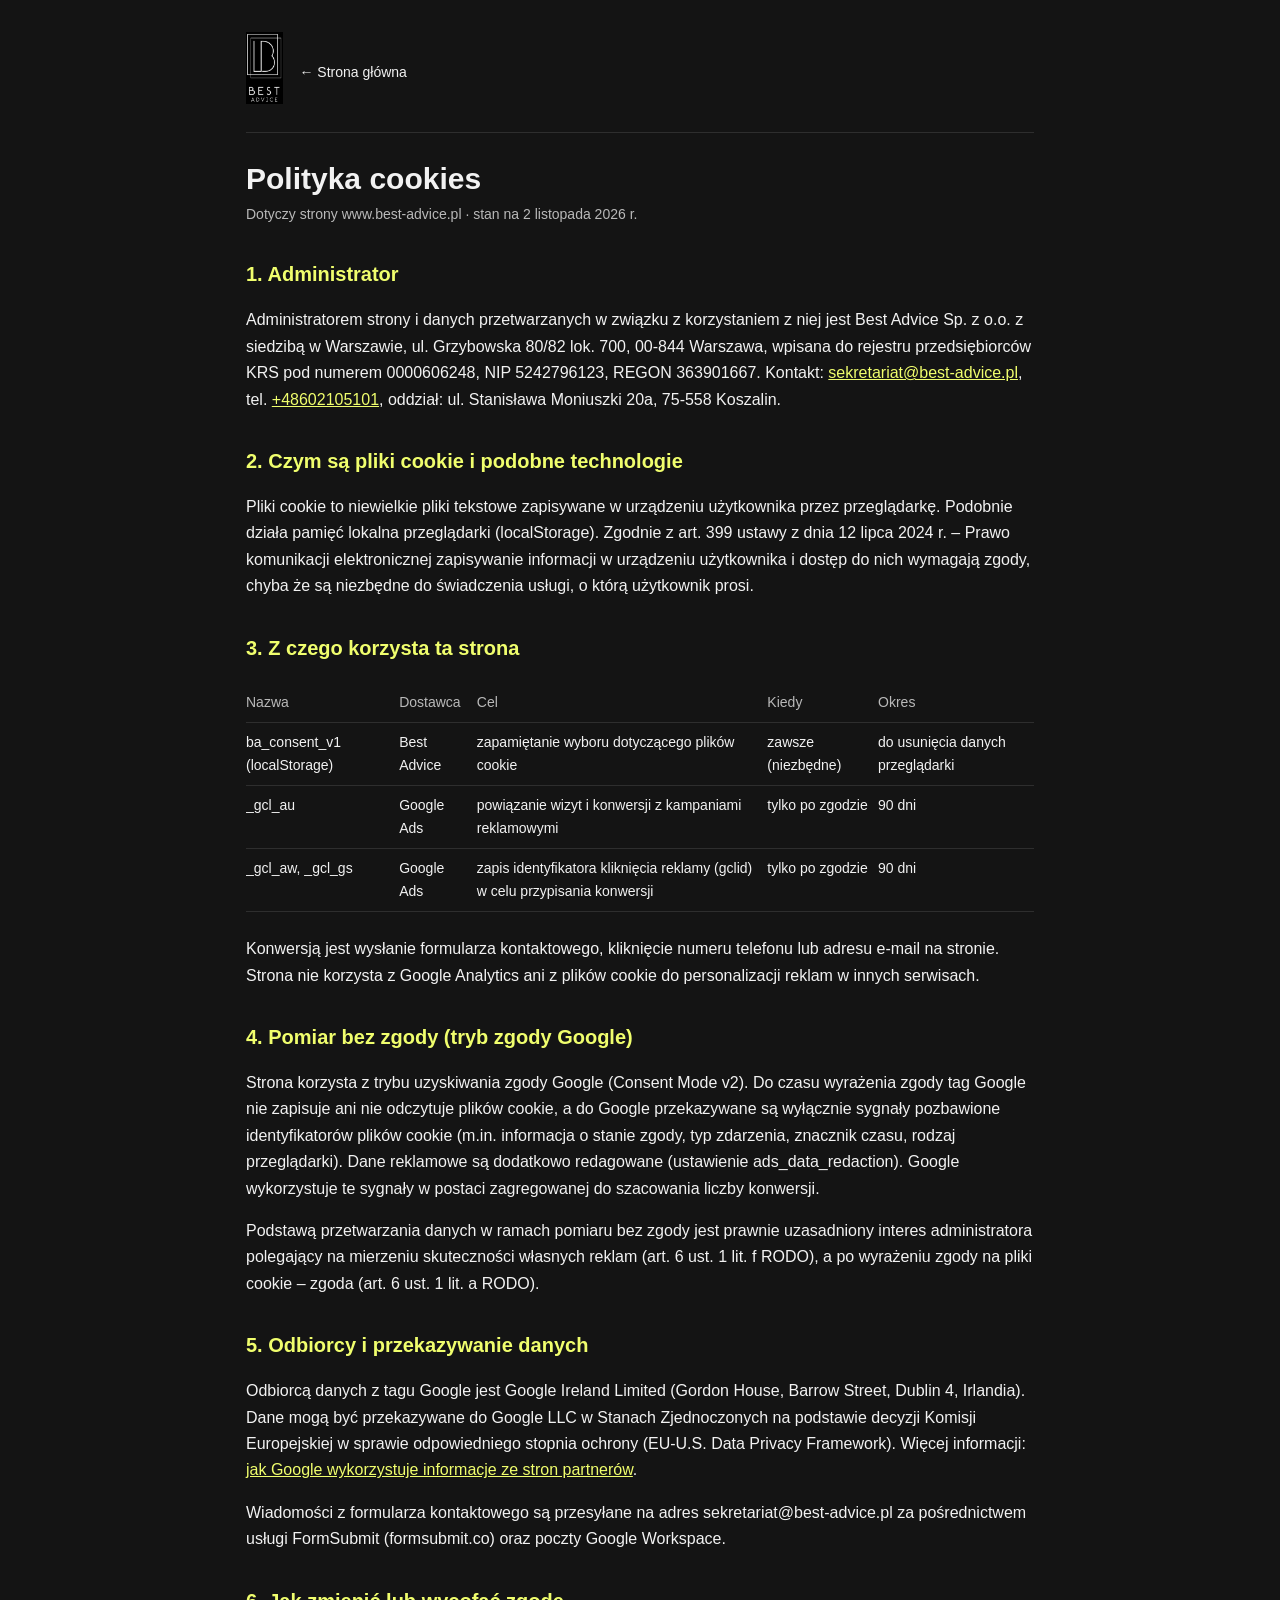
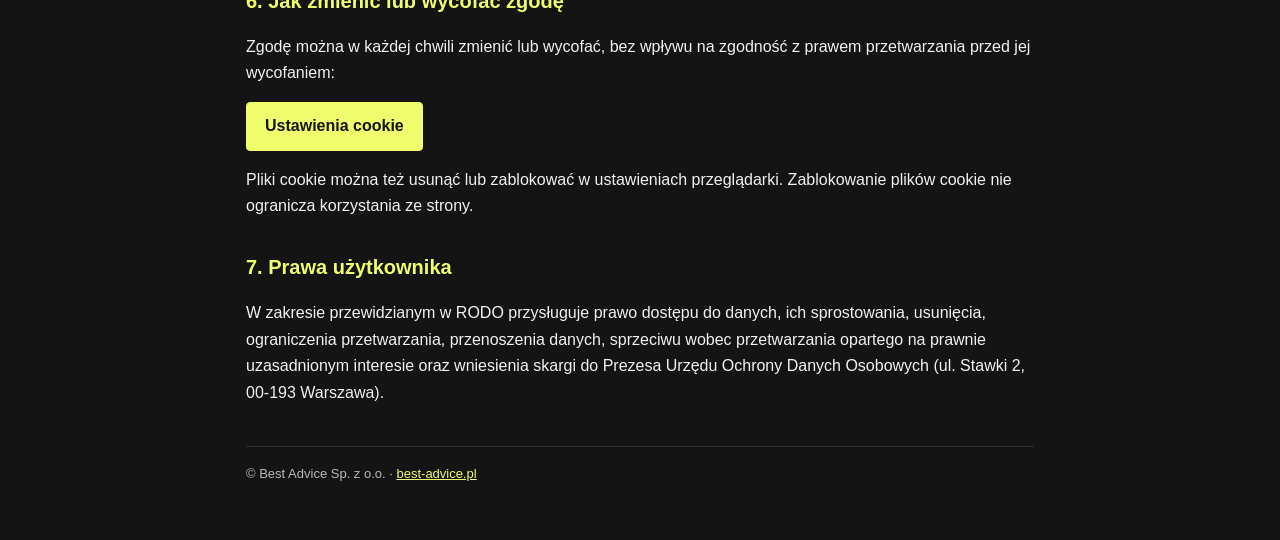
<file: polityka-cookies.html>
<!DOCTYPE html>
<html lang="pl">
<head>
<meta charset="utf-8">
<!-- Google tag (Google Ads) z Consent Mode v2: domyślnie brak zgody, pliki cookie dopiero po akceptacji -->
<script>window.dataLayer=window.dataLayer||[];function gtag(){dataLayer.push(arguments);}
gtag('consent','default',{ad_storage:'denied',ad_user_data:'denied',ad_personalization:'denied',analytics_storage:'denied',wait_for_update:500});
gtag('set','ads_data_redaction',true);
try{if(localStorage.getItem('ba_consent_v1')==='yes'){gtag('consent','update',{ad_storage:'granted',ad_user_data:'granted',ad_personalization:'granted',analytics_storage:'granted'});}}catch(e){}
gtag('js',new Date());gtag('config','AW-17865634857');</script>
<script async src="https://www.googletagmanager.com/gtag/js?id=AW-17865634857"></script>
<meta name="viewport" content="width=device-width, initial-scale=1">
<title>Polityka cookies | Best Advice</title>
<meta name="description" content="Informacja o plikach cookie i pomiarze konwersji Google Ads na stronie best-advice.pl prowadzonej przez Best Advice Sp. z o.o.">
<link rel="canonical" href="https://www.best-advice.pl/polityka-cookies">
<meta name="robots" content="index, follow">
<link rel="icon" href="assets/lib_square_v2-mk7gwsnp-mk7gz2py.png">
<style>
:root{--bg:#141414;--fg:#f2f2f2;--muted:#b9b9b9;--brand:#f0fe6d;--line:#2e2e2e}
*{box-sizing:border-box}
body{margin:0;background:var(--bg);color:var(--fg);font:16px/1.65 Arial,Helvetica,sans-serif}
.wrap{max-width:820px;margin:0 auto;padding:32px 16px 56px}
a{color:var(--brand)}
header{display:flex;align-items:center;gap:16px;border-bottom:1px solid var(--line);padding-bottom:20px;margin-bottom:28px}
header img{height:72px;width:auto}
header a.home{color:var(--fg);text-decoration:none;font-size:14px}
h1{font-size:30px;line-height:1.2;margin:0 0 6px}
h2{font-size:20px;margin:32px 0 10px;color:var(--brand)}
p,li{color:var(--fg)}
.meta{color:var(--muted);font-size:14px;margin:0 0 24px}
table{width:100%;border-collapse:collapse;font-size:14px;margin:8px 0}
th,td{text-align:left;vertical-align:top;border-bottom:1px solid var(--line);padding:8px 10px 8px 0}
th{color:var(--muted);font-weight:normal}
.tablewrap{overflow-x:auto}
button.settings{font:inherit;cursor:pointer;padding:10px 18px;border-radius:4px;border:1px solid var(--brand);background:var(--brand);color:#141414;font-weight:bold}
footer{margin-top:40px;border-top:1px solid var(--line);padding-top:16px;color:var(--muted);font-size:13px}
</style>
<link rel="stylesheet" href="assets/ba.css"><script src="assets/track.js" defer></script>
</head>
<body>
<div class="wrap">
<header>
  <a href="./"><img src="assets/lib_square_v2-mk7gwsnp-mk7gz2py.png" alt="Best Advice – logo" width="37" height="72"></a>
  <a class="home" href="./">← Strona główna</a>
</header>

<h1>Polityka cookies</h1>
<p class="meta">Dotyczy strony www.best-advice.pl · stan na 2 listopada 2026 r.</p>

<h2>1. Administrator</h2>
<p>Administratorem strony i danych przetwarzanych w związku z korzystaniem z niej jest Best Advice Sp. z o.o. z siedzibą w Warszawie, ul. Grzybowska 80/82 lok. 700, 00-844 Warszawa, wpisana do rejestru przedsiębiorców KRS pod numerem 0000606248, NIP 5242796123, REGON 363901667. Kontakt: <a href="mailto:sekretariat@best-advice.pl">sekretariat@best-advice.pl</a>, tel. <a href="tel:+48602105101">+48602105101</a>, oddział: ul. Stanisława Moniuszki 20a, 75-558 Koszalin.</p>

<h2>2. Czym są pliki cookie i podobne technologie</h2>
<p>Pliki cookie to niewielkie pliki tekstowe zapisywane w urządzeniu użytkownika przez przeglądarkę. Podobnie działa pamięć lokalna przeglądarki (localStorage). Zgodnie z art. 399 ustawy z dnia 12 lipca 2024 r. – Prawo komunikacji elektronicznej zapisywanie informacji w urządzeniu użytkownika i dostęp do nich wymagają zgody, chyba że są niezbędne do świadczenia usługi, o którą użytkownik prosi.</p>

<h2>3. Z czego korzysta ta strona</h2>
<div class="tablewrap"><table>
<tr><th>Nazwa</th><th>Dostawca</th><th>Cel</th><th>Kiedy</th><th>Okres</th></tr>
<tr><td>ba_consent_v1 (localStorage)</td><td>Best Advice</td><td>zapamiętanie wyboru dotyczącego plików cookie</td><td>zawsze (niezbędne)</td><td>do usunięcia danych przeglądarki</td></tr>
<tr><td>_gcl_au</td><td>Google Ads</td><td>powiązanie wizyt i konwersji z kampaniami reklamowymi</td><td>tylko po zgodzie</td><td>90 dni</td></tr>
<tr><td>_gcl_aw, _gcl_gs</td><td>Google Ads</td><td>zapis identyfikatora kliknięcia reklamy (gclid) w celu przypisania konwersji</td><td>tylko po zgodzie</td><td>90 dni</td></tr>
</table></div>
<p>Konwersją jest wysłanie formularza kontaktowego, kliknięcie numeru telefonu lub adresu e-mail na stronie. Strona nie korzysta z Google Analytics ani z plików cookie do personalizacji reklam w innych serwisach.</p>

<h2>4. Pomiar bez zgody (tryb zgody Google)</h2>
<p>Strona korzysta z trybu uzyskiwania zgody Google (Consent Mode v2). Do czasu wyrażenia zgody tag Google nie zapisuje ani nie odczytuje plików cookie, a do Google przekazywane są wyłącznie sygnały pozbawione identyfikatorów plików cookie (m.in. informacja o stanie zgody, typ zdarzenia, znacznik czasu, rodzaj przeglądarki). Dane reklamowe są dodatkowo redagowane (ustawienie ads_data_redaction). Google wykorzystuje te sygnały w postaci zagregowanej do szacowania liczby konwersji.</p>
<p>Podstawą przetwarzania danych w ramach pomiaru bez zgody jest prawnie uzasadniony interes administratora polegający na mierzeniu skuteczności własnych reklam (art. 6 ust. 1 lit. f RODO), a po wyrażeniu zgody na pliki cookie – zgoda (art. 6 ust. 1 lit. a RODO).</p>

<h2>5. Odbiorcy i przekazywanie danych</h2>
<p>Odbiorcą danych z tagu Google jest Google Ireland Limited (Gordon House, Barrow Street, Dublin 4, Irlandia). Dane mogą być przekazywane do Google LLC w Stanach Zjednoczonych na podstawie decyzji Komisji Europejskiej w sprawie odpowiedniego stopnia ochrony (EU-U.S. Data Privacy Framework). Więcej informacji: <a href="https://policies.google.com/technologies/partner-sites" rel="noopener" target="_blank">jak Google wykorzystuje informacje ze stron partnerów</a>.</p>
<p>Wiadomości z formularza kontaktowego są przesyłane na adres sekretariat@best-advice.pl za pośrednictwem usługi FormSubmit (formsubmit.co) oraz poczty Google Workspace.</p>

<h2>6. Jak zmienić lub wycofać zgodę</h2>
<p>Zgodę można w każdej chwili zmienić lub wycofać, bez wpływu na zgodność z prawem przetwarzania przed jej wycofaniem:</p>
<p><button type="button" class="settings" onclick="window.baCookieSettings&&window.baCookieSettings()">Ustawienia cookie</button></p>
<p>Pliki cookie można też usunąć lub zablokować w ustawieniach przeglądarki. Zablokowanie plików cookie nie ogranicza korzystania ze strony.</p>

<h2>7. Prawa użytkownika</h2>
<p>W zakresie przewidzianym w RODO przysługuje prawo dostępu do danych, ich sprostowania, usunięcia, ograniczenia przetwarzania, przenoszenia danych, sprzeciwu wobec przetwarzania opartego na prawnie uzasadnionym interesie oraz wniesienia skargi do Prezesa Urzędu Ochrony Danych Osobowych (ul. Stawki 2, 00-193 Warszawa).</p>

<footer>© Best Advice Sp. z o.o. · <a href="./">best-advice.pl</a></footer>
</div>
</body>
</html>
</file>
<file: assets/ba.css>
@font-face {font-family:'Mulish 400 italic';font-style:italic;font-weight:400;font-display:swap;src:url(https://fonts.gstatic.com/s/mulish/v18/1Ptwg83HX_SGhgqk2hAjQlW_mEuZ0FsSKeOfFJQ6DzNVwd6kWSA.woff2) format('woff2');unicode-range:U+0460-052F, U+1C80-1C8A, U+20B4, U+2DE0-2DFF, U+A640-A69F, U+FE2E-FE2F;}
@font-face {font-family:'Mulish 400 italic';font-style:italic;font-weight:700;font-display:swap;src:url(https://fonts.gstatic.com/s/mulish/v18/1Ptwg83HX_SGhgqk2hAjQlW_mEuZ0FsSKeOfFJQ6DzNVwd6kWSA.woff2) format('woff2');unicode-range:U+0460-052F, U+1C80-1C8A, U+20B4, U+2DE0-2DFF, U+A640-A69F, U+FE2E-FE2F;}

@font-face {font-family:'Mulish 400 italic';font-style:italic;font-weight:400;font-display:swap;src:url(https://fonts.gstatic.com/s/mulish/v18/1Ptwg83HX_SGhgqk2hAjQlW_mEuZ0FsSKeOfHZQ6DzNVwd6kWSA.woff2) format('woff2');unicode-range:U+0301, U+0400-045F, U+0490-0491, U+04B0-04B1, U+2116;}
@font-face {font-family:'Mulish 400 italic';font-style:italic;font-weight:700;font-display:swap;src:url(https://fonts.gstatic.com/s/mulish/v18/1Ptwg83HX_SGhgqk2hAjQlW_mEuZ0FsSKeOfHZQ6DzNVwd6kWSA.woff2) format('woff2');unicode-range:U+0301, U+0400-045F, U+0490-0491, U+04B0-04B1, U+2116;}

@font-face {font-family:'Mulish 400 italic';font-style:italic;font-weight:400;font-display:swap;src:url(https://fonts.gstatic.com/s/mulish/v18/1Ptwg83HX_SGhgqk2hAjQlW_mEuZ0FsSKeOfFpQ6DzNVwd6kWSA.woff2) format('woff2');unicode-range:U+0102-0103, U+0110-0111, U+0128-0129, U+0168-0169, U+01A0-01A1, U+01AF-01B0, U+0300-0301, U+0303-0304, U+0308-0309, U+0323, U+0329, U+1EA0-1EF9, U+20AB;}
@font-face {font-family:'Mulish 400 italic';font-style:italic;font-weight:700;font-display:swap;src:url(https://fonts.gstatic.com/s/mulish/v18/1Ptwg83HX_SGhgqk2hAjQlW_mEuZ0FsSKeOfFpQ6DzNVwd6kWSA.woff2) format('woff2');unicode-range:U+0102-0103, U+0110-0111, U+0128-0129, U+0168-0169, U+01A0-01A1, U+01AF-01B0, U+0300-0301, U+0303-0304, U+0308-0309, U+0323, U+0329, U+1EA0-1EF9, U+20AB;}

@font-face {font-family:'Mulish 400 italic';font-style:italic;font-weight:400;font-display:swap;src:url(https://fonts.gstatic.com/s/mulish/v18/1Ptwg83HX_SGhgqk2hAjQlW_mEuZ0FsSKeOfF5Q6DzNVwd6kWSA.woff2) format('woff2');unicode-range:U+0100-02BA, U+02BD-02C5, U+02C7-02CC, U+02CE-02D7, U+02DD-02FF, U+0304, U+0308, U+0329, U+1D00-1DBF, U+1E00-1E9F, U+1EF2-1EFF, U+2020, U+20A0-20AB, U+20AD-20C4, U+2113, U+2C60-2C7F, U+A720-A7FF;}
@font-face {font-family:'Mulish 400 italic';font-style:italic;font-weight:700;font-display:swap;src:url(https://fonts.gstatic.com/s/mulish/v18/1Ptwg83HX_SGhgqk2hAjQlW_mEuZ0FsSKeOfF5Q6DzNVwd6kWSA.woff2) format('woff2');unicode-range:U+0100-02BA, U+02BD-02C5, U+02C7-02CC, U+02CE-02D7, U+02DD-02FF, U+0304, U+0308, U+0329, U+1D00-1DBF, U+1E00-1E9F, U+1EF2-1EFF, U+2020, U+20A0-20AB, U+20AD-20C4, U+2113, U+2C60-2C7F, U+A720-A7FF;}

@font-face {font-family:'Mulish 400 italic';font-style:italic;font-weight:400;font-display:swap;src:url(https://fonts.gstatic.com/s/mulish/v18/1Ptwg83HX_SGhgqk2hAjQlW_mEuZ0FsSKeOfGZQ6DzNVwd6k.woff2) format('woff2');unicode-range:U+0000-00FF, U+0131, U+0152-0153, U+02BB-02BC, U+02C6, U+02DA, U+02DC, U+0304, U+0308, U+0329, U+2000-206F, U+20AC, U+2122, U+2191, U+2193, U+2212, U+2215, U+FEFF, U+FFFD;}
@font-face {font-family:'Mulish 400 italic';font-style:italic;font-weight:700;font-display:swap;src:url(https://fonts.gstatic.com/s/mulish/v18/1Ptwg83HX_SGhgqk2hAjQlW_mEuZ0FsSKeOfGZQ6DzNVwd6k.woff2) format('woff2');unicode-range:U+0000-00FF, U+0131, U+0152-0153, U+02BB-02BC, U+02C6, U+02DA, U+02DC, U+0304, U+0308, U+0329, U+2000-206F, U+20AC, U+2122, U+2191, U+2193, U+2212, U+2215, U+FEFF, U+FFFD;}

@font-face {font-family:'Mulish 400 normal';font-style:normal;font-weight:400;font-display:swap;src:url(https://fonts.gstatic.com/s/mulish/v18/1Ptvg83HX_SGhgqk0gotYKNnBcif.woff2) format('woff2');unicode-range:U+0460-052F, U+1C80-1C8A, U+20B4, U+2DE0-2DFF, U+A640-A69F, U+FE2E-FE2F;}
@font-face {font-family:'Mulish 400 normal';font-style:normal;font-weight:700;font-display:swap;src:url(https://fonts.gstatic.com/s/mulish/v18/1Ptvg83HX_SGhgqk0gotYKNnBcif.woff2) format('woff2');unicode-range:U+0460-052F, U+1C80-1C8A, U+20B4, U+2DE0-2DFF, U+A640-A69F, U+FE2E-FE2F;}

@font-face {font-family:'Mulish 400 normal';font-style:normal;font-weight:400;font-display:swap;src:url(https://fonts.gstatic.com/s/mulish/v18/1Ptvg83HX_SGhgqk2wotYKNnBcif.woff2) format('woff2');unicode-range:U+0301, U+0400-045F, U+0490-0491, U+04B0-04B1, U+2116;}
@font-face {font-family:'Mulish 400 normal';font-style:normal;font-weight:700;font-display:swap;src:url(https://fonts.gstatic.com/s/mulish/v18/1Ptvg83HX_SGhgqk2wotYKNnBcif.woff2) format('woff2');unicode-range:U+0301, U+0400-045F, U+0490-0491, U+04B0-04B1, U+2116;}

@font-face {font-family:'Mulish 400 normal';font-style:normal;font-weight:400;font-display:swap;src:url(https://fonts.gstatic.com/s/mulish/v18/1Ptvg83HX_SGhgqk0AotYKNnBcif.woff2) format('woff2');unicode-range:U+0102-0103, U+0110-0111, U+0128-0129, U+0168-0169, U+01A0-01A1, U+01AF-01B0, U+0300-0301, U+0303-0304, U+0308-0309, U+0323, U+0329, U+1EA0-1EF9, U+20AB;}
@font-face {font-family:'Mulish 400 normal';font-style:normal;font-weight:700;font-display:swap;src:url(https://fonts.gstatic.com/s/mulish/v18/1Ptvg83HX_SGhgqk0AotYKNnBcif.woff2) format('woff2');unicode-range:U+0102-0103, U+0110-0111, U+0128-0129, U+0168-0169, U+01A0-01A1, U+01AF-01B0, U+0300-0301, U+0303-0304, U+0308-0309, U+0323, U+0329, U+1EA0-1EF9, U+20AB;}

@font-face {font-family:'Mulish 400 normal';font-style:normal;font-weight:400;font-display:swap;src:url(https://fonts.gstatic.com/s/mulish/v18/1Ptvg83HX_SGhgqk0QotYKNnBcif.woff2) format('woff2');unicode-range:U+0100-02BA, U+02BD-02C5, U+02C7-02CC, U+02CE-02D7, U+02DD-02FF, U+0304, U+0308, U+0329, U+1D00-1DBF, U+1E00-1E9F, U+1EF2-1EFF, U+2020, U+20A0-20AB, U+20AD-20C4, U+2113, U+2C60-2C7F, U+A720-A7FF;}
@font-face {font-family:'Mulish 400 normal';font-style:normal;font-weight:700;font-display:swap;src:url(https://fonts.gstatic.com/s/mulish/v18/1Ptvg83HX_SGhgqk0QotYKNnBcif.woff2) format('woff2');unicode-range:U+0100-02BA, U+02BD-02C5, U+02C7-02CC, U+02CE-02D7, U+02DD-02FF, U+0304, U+0308, U+0329, U+1D00-1DBF, U+1E00-1E9F, U+1EF2-1EFF, U+2020, U+20A0-20AB, U+20AD-20C4, U+2113, U+2C60-2C7F, U+A720-A7FF;}

@font-face {font-family:'Mulish 400 normal';font-style:normal;font-weight:400;font-display:swap;src:url(https://fonts.gstatic.com/s/mulish/v18/1Ptvg83HX_SGhgqk3wotYKNnBQ.woff2) format('woff2');unicode-range:U+0000-00FF, U+0131, U+0152-0153, U+02BB-02BC, U+02C6, U+02DA, U+02DC, U+0304, U+0308, U+0329, U+2000-206F, U+20AC, U+2122, U+2191, U+2193, U+2212, U+2215, U+FEFF, U+FFFD;}
@font-face {font-family:'Mulish 400 normal';font-style:normal;font-weight:700;font-display:swap;src:url(https://fonts.gstatic.com/s/mulish/v18/1Ptvg83HX_SGhgqk3wotYKNnBQ.woff2) format('woff2');unicode-range:U+0000-00FF, U+0131, U+0152-0153, U+02BB-02BC, U+02C6, U+02DA, U+02DC, U+0304, U+0308, U+0329, U+2000-206F, U+20AC, U+2122, U+2191, U+2193, U+2212, U+2215, U+FEFF, U+FFFD;}

@font-face {font-family:'Mulish 400 normal';font-style:normal;font-weight:700;font-display:swap;src:url(https://fonts.gstatic.com/s/mulish/v18/1Ptvg83HX_SGhgqk0gotYKNnBcif.woff2) format('woff2');unicode-range:U+0460-052F, U+1C80-1C8A, U+20B4, U+2DE0-2DFF, U+A640-A69F, U+FE2E-FE2F;}

@font-face {font-family:'Mulish 700 normal';font-style:normal;font-weight:700;font-display:swap;src:url(https://fonts.gstatic.com/s/mulish/v18/1Ptvg83HX_SGhgqk0gotYKNnBcif.woff2) format('woff2');unicode-range:U+0460-052F, U+1C80-1C8A, U+20B4, U+2DE0-2DFF, U+A640-A69F, U+FE2E-FE2F;}
@font-face {font-family:'Mulish 400 normal';font-style:normal;font-weight:700;font-display:swap;src:url(https://fonts.gstatic.com/s/mulish/v18/1Ptvg83HX_SGhgqk2wotYKNnBcif.woff2) format('woff2');unicode-range:U+0301, U+0400-045F, U+0490-0491, U+04B0-04B1, U+2116;}

@font-face {font-family:'Mulish 700 normal';font-style:normal;font-weight:700;font-display:swap;src:url(https://fonts.gstatic.com/s/mulish/v18/1Ptvg83HX_SGhgqk2wotYKNnBcif.woff2) format('woff2');unicode-range:U+0301, U+0400-045F, U+0490-0491, U+04B0-04B1, U+2116;}
@font-face {font-family:'Mulish 400 normal';font-style:normal;font-weight:700;font-display:swap;src:url(https://fonts.gstatic.com/s/mulish/v18/1Ptvg83HX_SGhgqk0AotYKNnBcif.woff2) format('woff2');unicode-range:U+0102-0103, U+0110-0111, U+0128-0129, U+0168-0169, U+01A0-01A1, U+01AF-01B0, U+0300-0301, U+0303-0304, U+0308-0309, U+0323, U+0329, U+1EA0-1EF9, U+20AB;}

@font-face {font-family:'Mulish 700 normal';font-style:normal;font-weight:700;font-display:swap;src:url(https://fonts.gstatic.com/s/mulish/v18/1Ptvg83HX_SGhgqk0AotYKNnBcif.woff2) format('woff2');unicode-range:U+0102-0103, U+0110-0111, U+0128-0129, U+0168-0169, U+01A0-01A1, U+01AF-01B0, U+0300-0301, U+0303-0304, U+0308-0309, U+0323, U+0329, U+1EA0-1EF9, U+20AB;}
@font-face {font-family:'Mulish 400 normal';font-style:normal;font-weight:700;font-display:swap;src:url(https://fonts.gstatic.com/s/mulish/v18/1Ptvg83HX_SGhgqk0QotYKNnBcif.woff2) format('woff2');unicode-range:U+0100-02BA, U+02BD-02C5, U+02C7-02CC, U+02CE-02D7, U+02DD-02FF, U+0304, U+0308, U+0329, U+1D00-1DBF, U+1E00-1E9F, U+1EF2-1EFF, U+2020, U+20A0-20AB, U+20AD-20C4, U+2113, U+2C60-2C7F, U+A720-A7FF;}

@font-face {font-family:'Mulish 700 normal';font-style:normal;font-weight:700;font-display:swap;src:url(https://fonts.gstatic.com/s/mulish/v18/1Ptvg83HX_SGhgqk0QotYKNnBcif.woff2) format('woff2');unicode-range:U+0100-02BA, U+02BD-02C5, U+02C7-02CC, U+02CE-02D7, U+02DD-02FF, U+0304, U+0308, U+0329, U+1D00-1DBF, U+1E00-1E9F, U+1EF2-1EFF, U+2020, U+20A0-20AB, U+20AD-20C4, U+2113, U+2C60-2C7F, U+A720-A7FF;}
@font-face {font-family:'Mulish 400 normal';font-style:normal;font-weight:700;font-display:swap;src:url(https://fonts.gstatic.com/s/mulish/v18/1Ptvg83HX_SGhgqk3wotYKNnBQ.woff2) format('woff2');unicode-range:U+0000-00FF, U+0131, U+0152-0153, U+02BB-02BC, U+02C6, U+02DA, U+02DC, U+0304, U+0308, U+0329, U+2000-206F, U+20AC, U+2122, U+2191, U+2193, U+2212, U+2215, U+FEFF, U+FFFD;}

@font-face {font-family:'Mulish 700 normal';font-style:normal;font-weight:700;font-display:swap;src:url(https://fonts.gstatic.com/s/mulish/v18/1Ptvg83HX_SGhgqk3wotYKNnBQ.woff2) format('woff2');unicode-range:U+0000-00FF, U+0131, U+0152-0153, U+02BB-02BC, U+02C6, U+02DA, U+02DC, U+0304, U+0308, U+0329, U+2000-206F, U+20AC, U+2122, U+2191, U+2193, U+2212, U+2215, U+FEFF, U+FFFD;}

@font-face {font-family:'Gotu 400 normal';font-style:normal;font-weight:400;font-display:swap;src:url(https://fonts.gstatic.com/s/gotu/v18/o-0FIpksx3QOpHsBi6p56hR9Yg.woff2) format('woff2');unicode-range:U+0900-097F, U+1CD0-1CF4, U+1CF7-1CF9, U+200C-200D, U+20A8, U+20B9, U+20F0, U+25CC, U+A830-A839, U+A8E0-A8FF, U+11B00-11B0A;}
@font-face {font-family:'Gotu 400 normal';font-style:normal;font-weight:700;font-display:swap;src:url(https://fonts.gstatic.com/s/gotu/v18/o-0FIpksx3QOpHsBi6p56hR9Yg.woff2) format('woff2');unicode-range:U+0900-097F, U+1CD0-1CF4, U+1CF7-1CF9, U+200C-200D, U+20A8, U+20B9, U+20F0, U+25CC, U+A830-A839, U+A8E0-A8FF, U+11B00-11B0A;}

@font-face {font-family:'Gotu 400 normal';font-style:normal;font-weight:400;font-display:swap;src:url(https://fonts.gstatic.com/s/gotu/v18/o-0FIpksx3QOpHUBi6p56hR9Yg.woff2) format('woff2');unicode-range:U+0102-0103, U+0110-0111, U+0128-0129, U+0168-0169, U+01A0-01A1, U+01AF-01B0, U+0300-0301, U+0303-0304, U+0308-0309, U+0323, U+0329, U+1EA0-1EF9, U+20AB;}
@font-face {font-family:'Gotu 400 normal';font-style:normal;font-weight:700;font-display:swap;src:url(https://fonts.gstatic.com/s/gotu/v18/o-0FIpksx3QOpHUBi6p56hR9Yg.woff2) format('woff2');unicode-range:U+0102-0103, U+0110-0111, U+0128-0129, U+0168-0169, U+01A0-01A1, U+01AF-01B0, U+0300-0301, U+0303-0304, U+0308-0309, U+0323, U+0329, U+1EA0-1EF9, U+20AB;}

@font-face {font-family:'Gotu 400 normal';font-style:normal;font-weight:400;font-display:swap;src:url(https://fonts.gstatic.com/s/gotu/v18/o-0FIpksx3QOpHQBi6p56hR9Yg.woff2) format('woff2');unicode-range:U+0100-02BA, U+02BD-02C5, U+02C7-02CC, U+02CE-02D7, U+02DD-02FF, U+0304, U+0308, U+0329, U+1D00-1DBF, U+1E00-1E9F, U+1EF2-1EFF, U+2020, U+20A0-20AB, U+20AD-20C4, U+2113, U+2C60-2C7F, U+A720-A7FF;}
@font-face {font-family:'Gotu 400 normal';font-style:normal;font-weight:700;font-display:swap;src:url(https://fonts.gstatic.com/s/gotu/v18/o-0FIpksx3QOpHQBi6p56hR9Yg.woff2) format('woff2');unicode-range:U+0100-02BA, U+02BD-02C5, U+02C7-02CC, U+02CE-02D7, U+02DD-02FF, U+0304, U+0308, U+0329, U+1D00-1DBF, U+1E00-1E9F, U+1EF2-1EFF, U+2020, U+20A0-20AB, U+20AD-20C4, U+2113, U+2C60-2C7F, U+A720-A7FF;}

@font-face {font-family:'Gotu 400 normal';font-style:normal;font-weight:400;font-display:swap;src:url(https://fonts.gstatic.com/s/gotu/v18/o-0FIpksx3QOpHoBi6p56hQ.woff2) format('woff2');unicode-range:U+0000-00FF, U+0131, U+0152-0153, U+02BB-02BC, U+02C6, U+02DA, U+02DC, U+0304, U+0308, U+0329, U+2000-206F, U+20AC, U+2122, U+2191, U+2193, U+2212, U+2215, U+FEFF, U+FFFD;}
@font-face {font-family:'Gotu 400 normal';font-style:normal;font-weight:700;font-display:swap;src:url(https://fonts.gstatic.com/s/gotu/v18/o-0FIpksx3QOpHoBi6p56hQ.woff2) format('woff2');unicode-range:U+0000-00FF, U+0131, U+0152-0153, U+02BB-02BC, U+02C6, U+02DA, U+02DC, U+0304, U+0308, U+0329, U+2000-206F, U+20AC, U+2122, U+2191, U+2193, U+2212, U+2215, U+FEFF, U+FFFD;}


html{scroll-behavior:smooth}
[id^="wSection"],[id^="element_"]{scroll-margin-top:80px}
.ww_menu_content_wrapper.ww_menu_mobile.ba-open{display:block!important;position:fixed!important;top:0!important;right:0!important;left:auto!important;height:100vh!important;width:min(300px,85vw)!important;box-sizing:border-box;background:#141414!important;padding:70px 24px 24px;min-width:260px;box-shadow:-8px 0 24px rgba(0,0,0,.35);z-index:1000}
.ww_menu_content_wrapper.ww_menu_mobile.ba-open .ww_menu_item{display:block}
.mobileMenu .ww_menu_content .mobileMenuIcon{z-index:1001}
.feed_item a{cursor:pointer}

/* Przyciski: ramka zawsze w calosci widoczna (tekst nie wychodzi poza obrys) */
.w-object[data-element-type="button"]{height:auto!important}
.ww_button_content{height:auto!important;min-height:45px;overflow:visible!important}
.ww_button_content > .ww_button_link{position:relative!important;display:block;height:auto!important;min-height:43px}
.ww_button_text_wrapper{height:auto!important;min-height:43px;padding:4px 6px!important}
/* Przycisk WYSLIJ: jasna ramka na ciemnym tle (wczesniej #141414 na ciemnym zdjeciu) */
.ww_submit_button_content{border-color:var(--neutral1)!important;overflow:visible}
.ww_submit_button_content:hover{border-color:var(--brand)!important}
/* baner zgody cookie */
#ba-cookie{position:fixed;z-index:100000;left:16px;right:16px;bottom:16px;max-width:560px;margin:0 auto;background:#141414;color:#fff;border:1px solid var(--brand,#f0fe6d);border-radius:8px;padding:16px 18px;font:14px/1.5 "Mulish 400 normal",Arial,sans-serif;box-shadow:0 8px 30px rgba(0,0,0,.4)}
#ba-cookie p{margin:0 0 12px}
#ba-cookie .ba-cookie-btns{display:flex;gap:10px;justify-content:flex-end;flex-wrap:wrap}
#ba-cookie button{font:inherit;cursor:pointer;padding:8px 16px;border-radius:4px;border:1px solid #fff;background:transparent;color:#fff}
#ba-cookie button.ba-cookie-yes{background:var(--brand,#f0fe6d);border-color:var(--brand,#f0fe6d);color:#141414;font-weight:600}
#ba-cookie a{color:var(--brand,#f0fe6d);text-decoration:underline}
</file>
